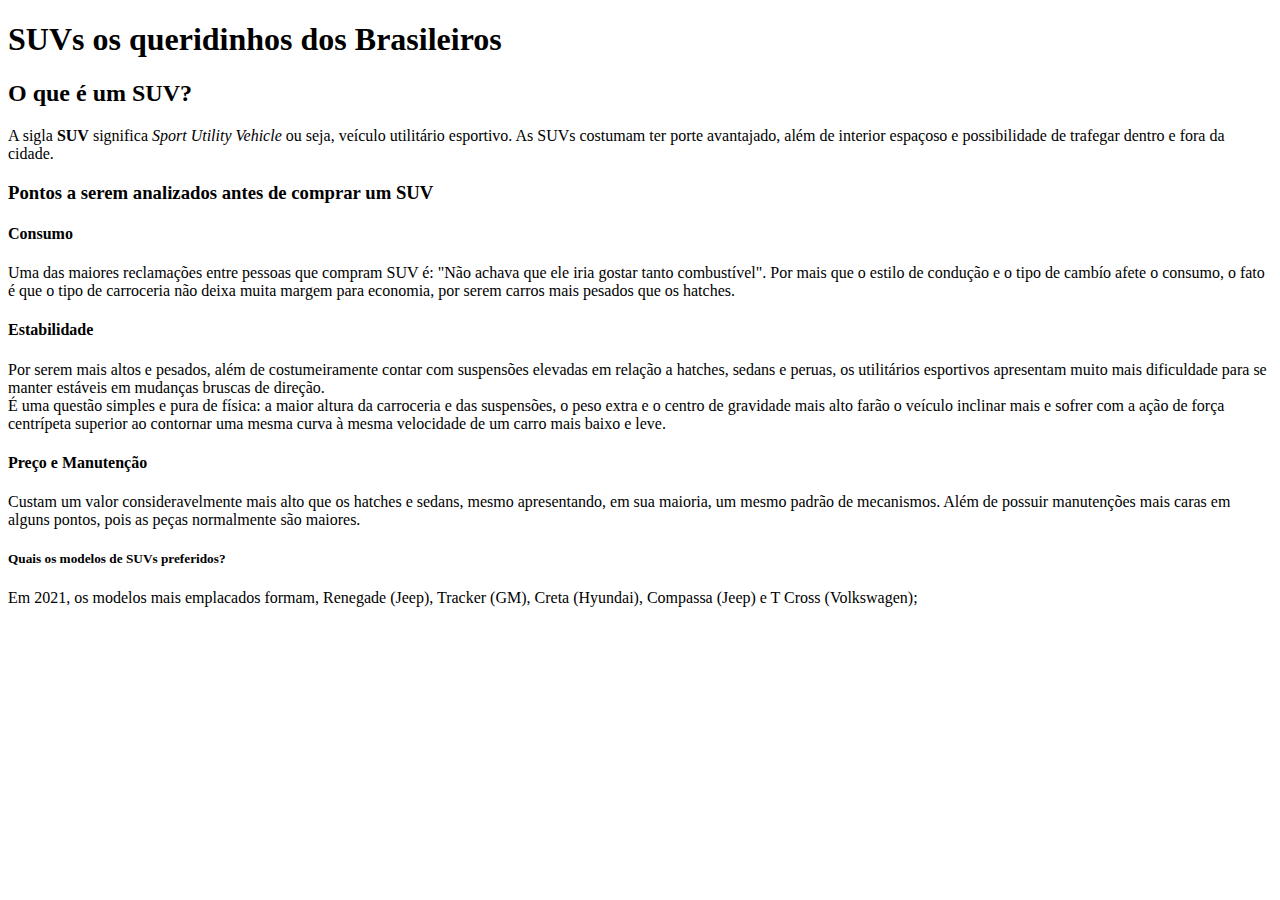
<file: exercicio1/index.html>
<!DOCTYPE html>
<html lang="pt-br">
<head>
    <meta charset="UTF-8">
    <meta http-equiv="X-UA-Compatible" content="IE=edge">
    <meta name="viewport" content="width=device-width, initial-scale=1.0">
    <title>Carros SUVs</title>
</head>
<body>
    <h1>
        SUVs os queridinhos dos Brasileiros
    </h1>
    <h2>
        O que é um SUV?
    </h2>
    <p>
    A sigla <b>SUV</b> significa <i>Sport Utility Vehicle</i> ou seja, veículo utilitário esportivo. As SUVs costumam ter porte avantajado, além de interior espaçoso e possibilidade de trafegar dentro e fora da cidade.
    </p>
    <h3>
        Pontos a serem analizados antes de comprar um SUV
    </h3>
    <h4>
        Consumo
    </h4>
    <p>
        Uma das maiores reclamações entre pessoas que compram SUV é: "Não achava que ele iria gostar tanto combustível". Por mais que o estilo de condução e o tipo de cambío afete o consumo, o fato é que o tipo de carroceria não deixa muita margem para economia, por serem carros mais pesados que os hatches. 
    </p>
    <h4>
        Estabilidade
    </h4>
    <p>
        Por serem mais altos e pesados, além de costumeiramente contar com suspensões elevadas em relação a hatches, sedans e peruas, os utilitários esportivos apresentam muito mais dificuldade para se manter estáveis em mudanças bruscas de direção.<br> É uma questão simples e pura de física: a maior altura da carroceria e das suspensões, o peso extra e o centro de gravidade mais alto farão o veículo inclinar mais e sofrer com a ação de força centrípeta superior ao contornar uma mesma curva à mesma velocidade de um carro mais baixo e leve.
    </p>
    <h4>
        Preço e Manutenção
    </h4>
    <p>
        Custam um valor consideravelmente mais alto que os hatches e sedans, mesmo apresentando, em sua maioria, um mesmo padrão de mecanismos. Além de possuir manutenções mais caras em alguns pontos, pois as peças normalmente são maiores. 
    </p>
    <h5>
        Quais os modelos de SUVs preferidos?
    </h5>
    <p>
        Em 2021, os modelos mais emplacados formam, Renegade (Jeep), Tracker (GM), Creta (Hyundai), Compassa (Jeep) e T Cross (Volkswagen);
    </p>
</body>
</html>
</file>
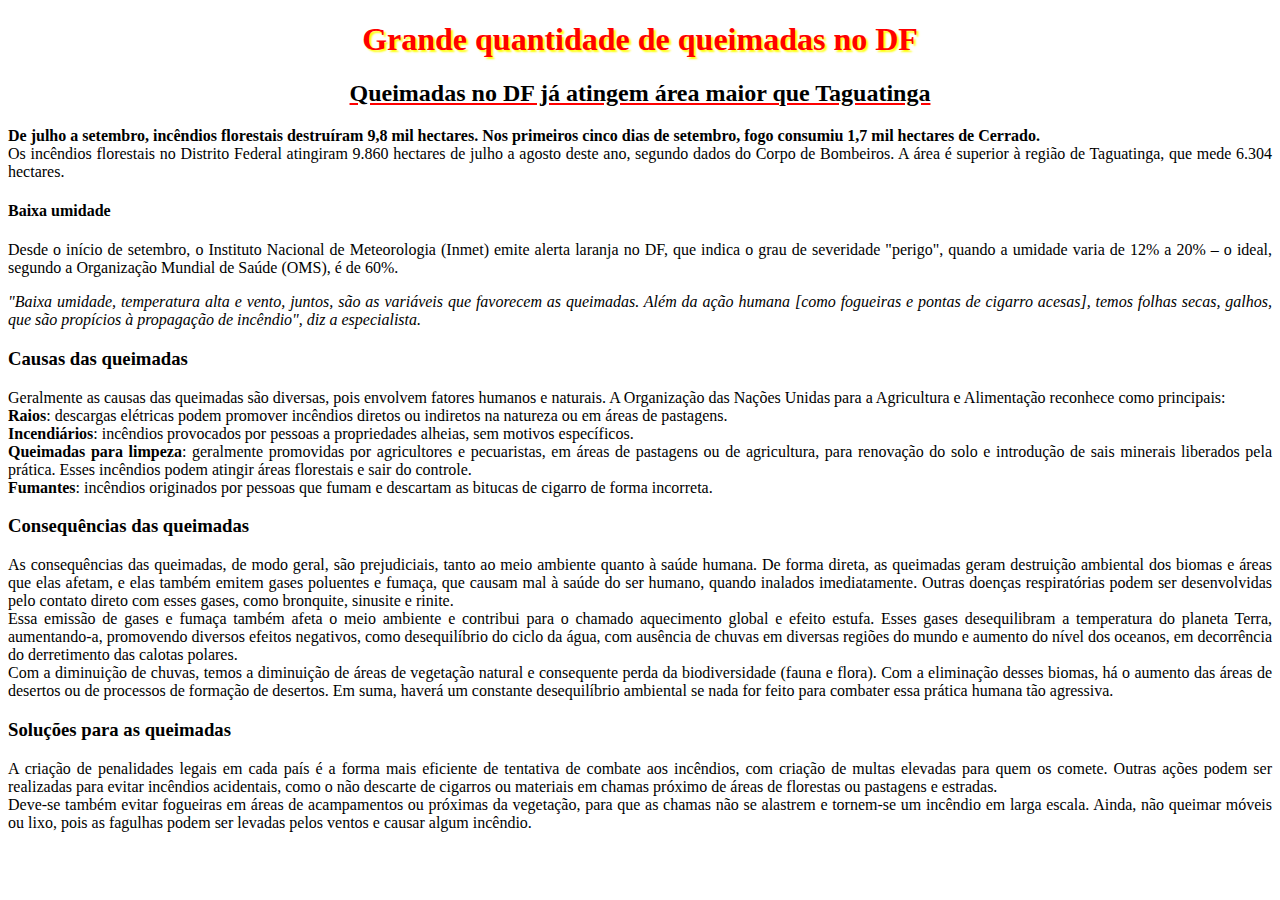
<file: exercicio2/index.html>
<!DOCTYPE html>
<html lang="pt-br">
<head>
    <meta charset="UTF-8">
    <meta http-equiv="X-UA-Compatible" content="IE=edge">
    <meta name="viewport" content="width=device-width, initial-scale=1.0">
    <title>Queimadas no DF</title>
    <link rel="stylesheet" href="estilo.css">
</head>
<body>
    <div>
        <h1>
            Grande quantidade de queimadas no DF
        </h1>
        <h2>Queimadas no DF já atingem área maior que Taguatinga</h2>
        <p>
            <b>De julho a setembro, incêndios florestais destruíram 9,8 mil hectares. Nos primeiros cinco dias de setembro, fogo consumiu 1,7 mil hectares de Cerrado.</b> <br>
            Os incêndios florestais no Distrito Federal atingiram 9.860 hectares de julho a agosto deste ano, segundo dados do Corpo de Bombeiros. A área é superior à região de Taguatinga, que mede 6.304 hectares.
        </p>
        <h4>Baixa umidade</h4>
        <p>Desde o início de setembro, o Instituto Nacional de Meteorologia (Inmet) emite alerta laranja no DF, que indica o grau de severidade "perigo", quando a umidade varia de 12% a 20% – o ideal, segundo a Organização Mundial de Saúde (OMS), é de 60%.</p>
        <p><i>"Baixa umidade, temperatura alta e vento, juntos, são as variáveis que favorecem as queimadas. Além da ação humana [como fogueiras e pontas de cigarro acesas], temos folhas secas, galhos, que são propícios à propagação de incêndio", diz a especialista.</i></p>
        <h3>Causas das queimadas</h3>
        <p>Geralmente as causas das queimadas são diversas, pois envolvem fatores humanos e naturais. A Organização das Nações Unidas para a Agricultura e Alimentação reconhece como principais:<br>
           <b>Raios</b>: descargas elétricas podem promover incêndios diretos ou indiretos na natureza ou em áreas de pastagens.<br>
           <b>Incendiários</b>: incêndios provocados por pessoas a propriedades alheias, sem motivos específicos.<br>
           <b>Queimadas para limpeza</b>: geralmente promovidas por agricultores e pecuaristas, em áreas de pastagens ou de agricultura, para renovação do solo e introdução de sais minerais liberados pela prática. Esses incêndios podem atingir áreas florestais e sair do controle.<br>
           <b>Fumantes</b>: incêndios originados por pessoas que fumam e descartam as bitucas de cigarro de forma incorreta.
        </p>
        <h3>
            Consequências das queimadas
        </h3>
        <p>
            As consequências das queimadas, de modo geral, são prejudiciais, tanto ao meio ambiente quanto à saúde humana. De forma direta, as queimadas geram destruição ambiental dos biomas e áreas que elas afetam, e elas também emitem gases poluentes e fumaça, que causam mal à saúde do ser humano, quando inalados imediatamente. Outras doenças respiratórias podem ser desenvolvidas pelo contato direto com esses gases, como bronquite, sinusite e rinite.<br>
            Essa emissão de gases e fumaça também afeta o meio ambiente e contribui para o chamado aquecimento global e efeito estufa. Esses gases desequilibram a temperatura do planeta Terra, aumentando-a, promovendo diversos efeitos negativos, como desequilíbrio do ciclo da água, com ausência de chuvas em diversas regiões do mundo e aumento do nível dos oceanos, em decorrência do derretimento das calotas polares.<br>
            Com a diminuição de chuvas, temos a diminuição de áreas de vegetação natural e consequente perda da biodiversidade (fauna e flora). Com a eliminação desses biomas, há o aumento das áreas de desertos ou de processos de formação de desertos. Em suma, haverá um constante desequilíbrio ambiental se nada for feito para combater essa prática humana tão agressiva.
        </p>
        <h3>
            Soluções para as queimadas
        </h3>
        <p>
            A criação de penalidades legais em cada país é a forma mais eficiente de tentativa de combate aos incêndios, com criação de multas elevadas para quem os comete. Outras ações podem ser realizadas para evitar incêndios acidentais, como o não descarte de cigarros ou materiais em chamas próximo de áreas de florestas ou pastagens e estradas.<br>
            Deve-se também evitar fogueiras em áreas de acampamentos ou próximas da vegetação, para que as chamas não se alastrem e tornem-se um incêndio em larga escala. Ainda, não queimar móveis ou lixo, pois as fagulhas podem ser levadas pelos ventos e causar algum incêndio.
        </p>
    </div>
</body>
</html>
</file>
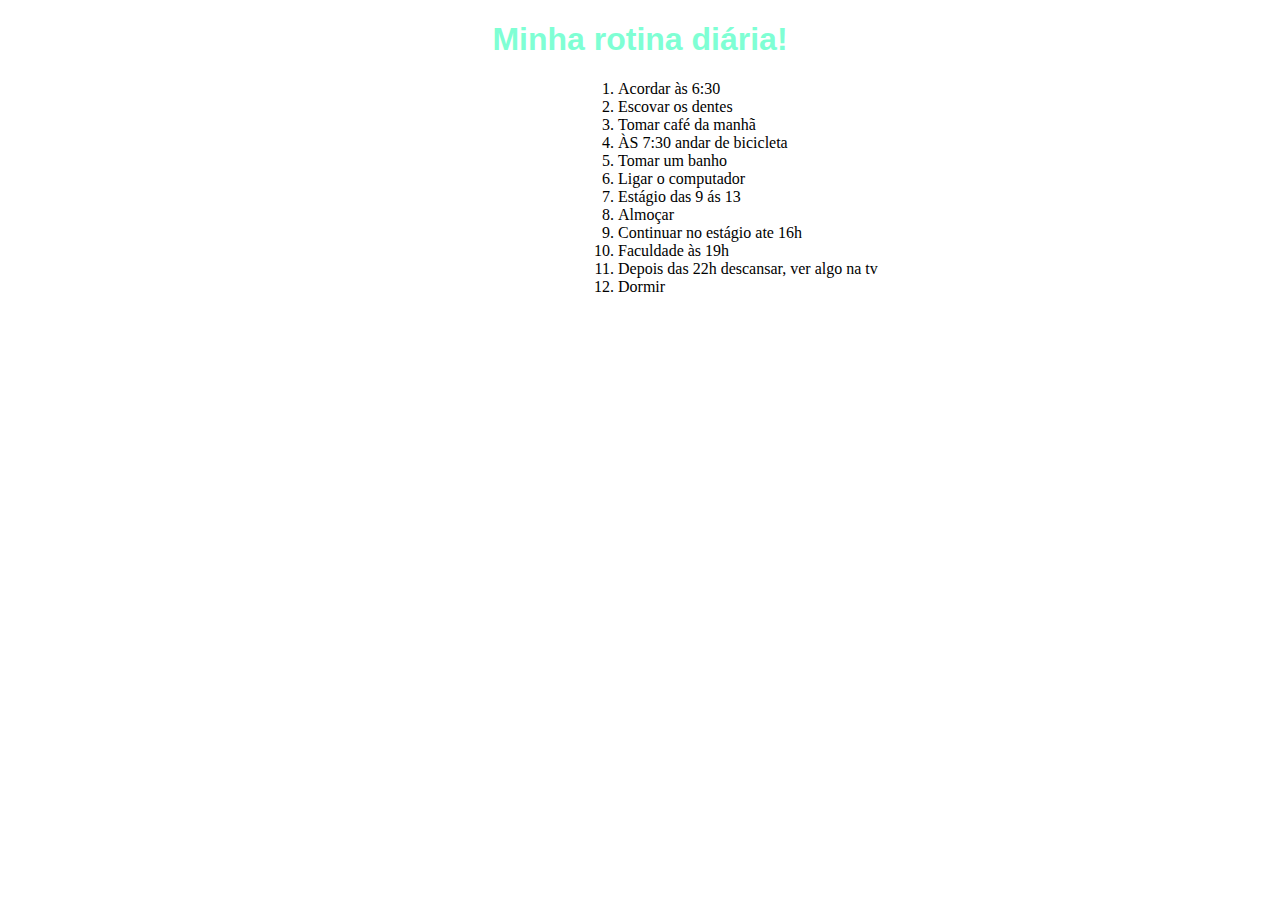
<file: exercicio3/index.html>
<!DOCTYPE html>
<html lang="pt-br">
<head>
    <meta charset="UTF-8">
    <meta http-equiv="X-UA-Compatible" content="IE=edge">
    <meta name="viewport" content="width=device-width, initial-scale=1.0">
    <title>Dia a Dia</title>
    <link rel="stylesheet" href="estilo.css">
</head>
<body>
    <h1>
        Minha rotina diária!
    </h1>
    <ol id="rotina">
        <li>Acordar às 6:30</li>
        <li>Escovar os dentes</li>
        <li>Tomar café da manhã</li>
        <li>ÀS 7:30 andar de bicicleta</li>
        <li>Tomar um banho</li>
        <li>Ligar o computador</li>
        <li>Estágio das 9 ás 13</li>
        <li>Almoçar</li>
        <li>Continuar no estágio ate 16h</li>
        <li>Faculdade às 19h</li>
        <li>Depois das 22h descansar, ver algo na tv</li>
        <li>Dormir</li>
    </ol>
</body>
</html>
</file>
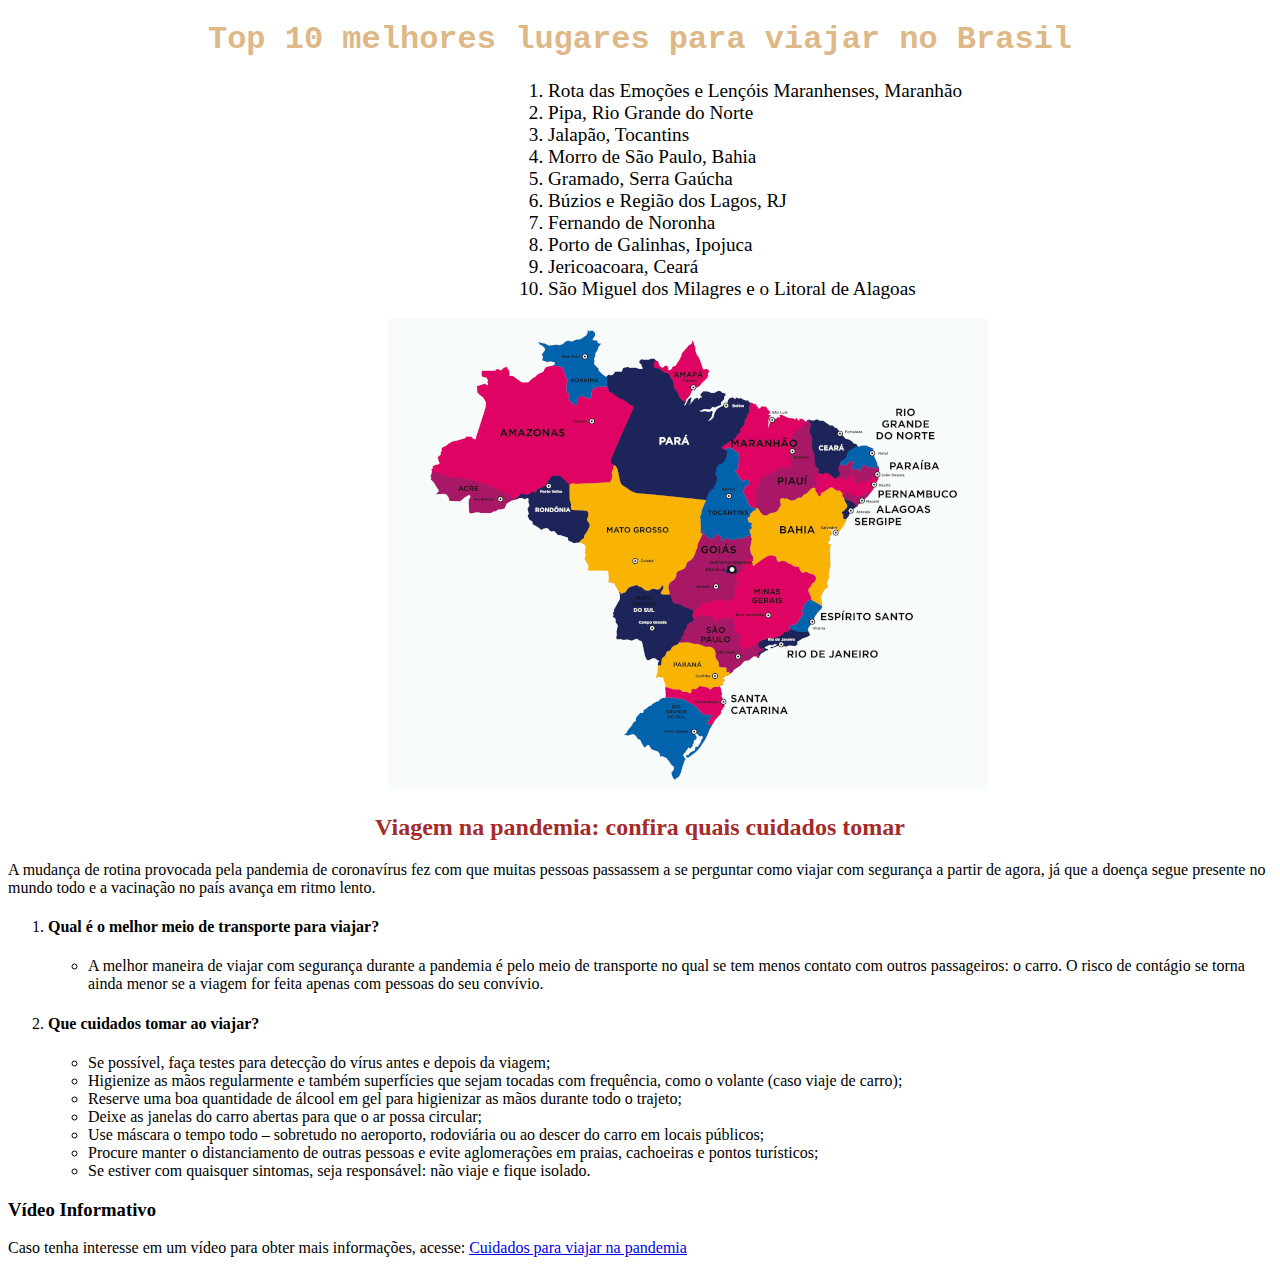
<file: exercicio4/index.html>
<!DOCTYPE html>
<html lang="pt-br">
<head>
    <meta charset="UTF-8">
    <meta http-equiv="X-UA-Compatible" content="IE=edge">
    <meta name="viewport" content="width=device-width, initial-scale=1.0">
    <title>Viagens no Brasil</title>
    <link rel="stylesheet" href="estilo.css">
</head>
<body>
    <div>
            <h1>
                Top 10 melhores lugares para viajar no Brasil
            </h1>
       
        <ol id="top">
            <li>
                Rota das Emoções e Lençóis Maranhenses, Maranhão
            </li>
            <li>
                Pipa, Rio Grande do Norte
            </li>
            <li>
                Jalapão, Tocantins
            </li>
            <li>
                Morro de São Paulo, Bahia
            </li>
            <li>
                Gramado, Serra Gaúcha
            </li>
            <li>
                Búzios e Região dos Lagos, RJ
            </li>
            <li>
                Fernando de Noronha
            </li>
            <li>
                Porto de Galinhas, Ipojuca
            </li>
            <li>
                Jericoacoara, Ceará
             </li>
            <li>
                São Miguel dos Milagres e o Litoral de Alagoas
            </li>
        </ol>
        <img id="mapa" src="mapa-brasil-politico.jpg" alt="">
        <h2>Viagem na pandemia: confira quais cuidados tomar</h2>
        <p>
            A mudança de rotina provocada pela pandemia de coronavírus fez com que muitas pessoas passassem a se perguntar como viajar com segurança a partir de agora, já que a doença segue presente no mundo todo e a vacinação no país avança em ritmo lento.
        </p>
            <ol>
                <li><h4>Qual é o melhor meio de transporte para viajar?</h4></li>
                <ul>
                    <li>
                        A melhor maneira de viajar com segurança durante a pandemia é pelo meio de transporte no qual se tem menos contato com outros passageiros: o carro. O risco de contágio se torna ainda menor se a viagem for feita apenas com pessoas do seu convívio.
                    </li>
                </ul>
                <li><h4>Que cuidados tomar ao viajar?</h4></li>
                <ul>
                    <li>
                        Se possível, faça testes para detecção do vírus antes e depois da viagem;
                    </li>
                    <li>
                        Higienize as mãos regularmente e também superfícies que sejam tocadas com frequência, como o volante (caso viaje de carro);
                    </li>
                    <li>
                        Reserve uma boa quantidade de álcool em gel para higienizar as mãos durante todo o trajeto;
                    </li>
                    <li>
                        Deixe as janelas do carro abertas para que o ar possa circular;
                    </li>
                    <li>
                        Use máscara o tempo todo – sobretudo no aeroporto, rodoviária ou ao descer do carro em locais públicos;
                    </li>
                    <li>
                        Procure manter o distanciamento de outras pessoas e evite aglomerações em praias, cachoeiras e pontos turísticos;
                    </li>
                    <li>
                        Se estiver com quaisquer sintomas, seja responsável: não viaje e fique isolado.
                    </li>
                </ul>
            </ol>
            <h3>
                Vídeo Informativo
            </h3>
            <p>Caso tenha interesse em um vídeo para obter mais informações, acesse: <a href="https://www.youtube.com/watch?v=ugxvV-Fdkjg" target="_blank">Cuidados para viajar na pandemia</a></p>
    </div>
</body>
</html>
</file>
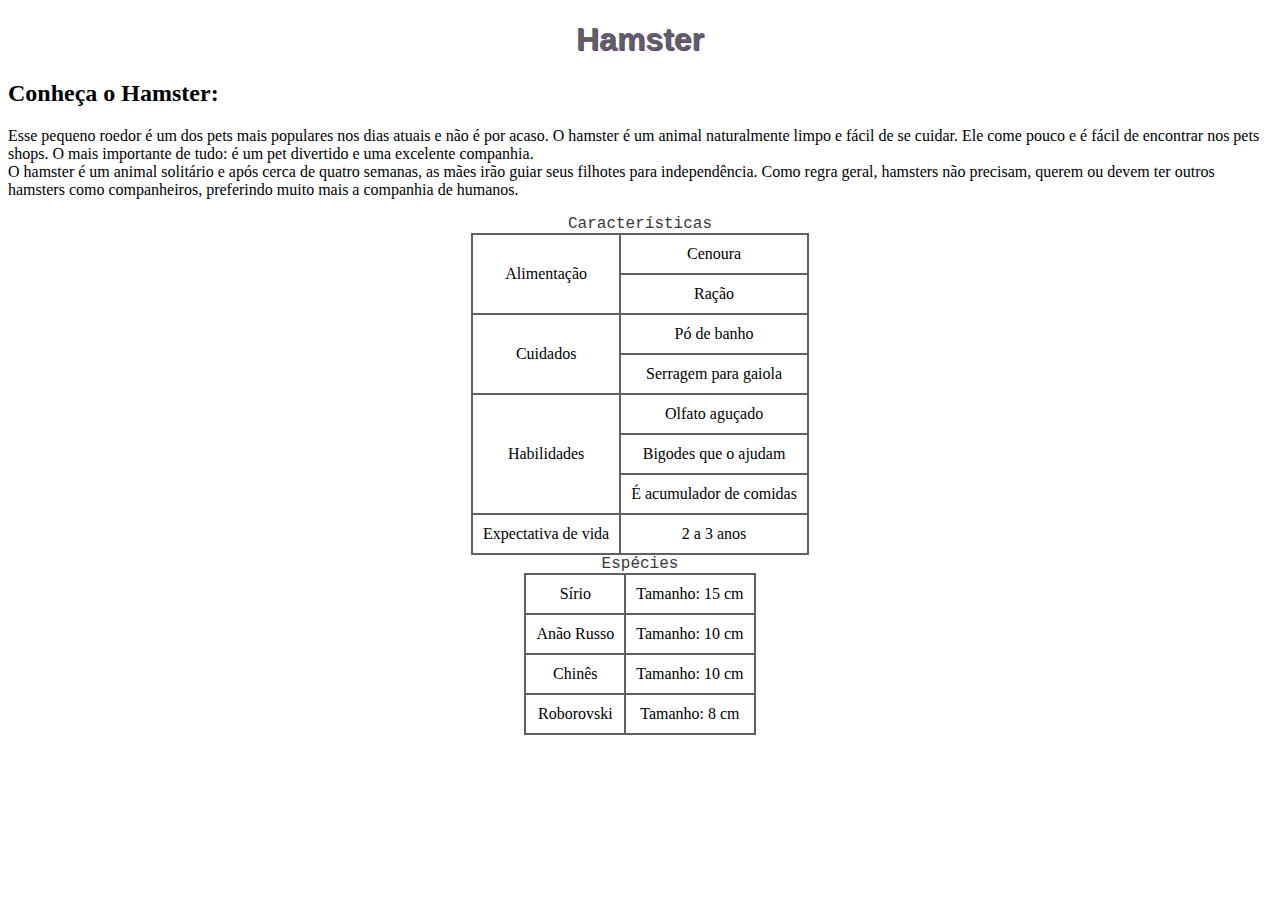
<file: exercicio5/index.html>
<!DOCTYPE html>
<html lang="pt-br">
<head>
    <meta charset="UTF-8">
    <meta http-equiv="X-UA-Compatible" content="IE=edge">
    <meta name="viewport" content="width=device-width, initial-scale=1.0">
    <title>Hamster</title>
    <link rel="stylesheet" href="estilo.css">
</head>
<body>
    <h1>Hamster</h1>
    <h2>
        Conheça o Hamster:
    </h2>
    <p>
        Esse pequeno roedor é um dos pets mais populares nos dias atuais e não é por acaso. O hamster é um animal naturalmente limpo e fácil de se cuidar. Ele come pouco e é fácil de encontrar nos pets shops. O mais importante de tudo: é um pet divertido e uma excelente companhia.<br>
        O hamster é um animal solitário e após cerca de quatro semanas, as mães irão guiar seus filhotes para independência. Como regra geral, hamsters não precisam, querem ou devem ter outros hamsters como companheiros, preferindo muito mais a companhia de humanos.
    </p>

    <table id="tabelaum">
        <caption id="tema1"> Características</caption>
        <tr><td rowspan="2">Alimentação</td> <td>Cenoura</td></tr> 
        <tr><td>Ração</td></tr>
        <tr> <td rowspan="2"> Cuidados </td><td>Pó de banho</td></tr>
        <tr><td>Serragem para gaiola</td></tr>
        <tr> <td rowspan="3">Habilidades </td><td>Olfato aguçado</td></tr>
        <tr><td>Bigodes que o ajudam</td></tr>
        <tr><td>É acumulador de comidas</td></tr>
        <tr> <td> Expectativa de vida </td><td>2 a 3 anos</td></tr>

    </table>

    <table id="tabeladois">
        <caption id="tema2"> Espécies</caption>
        <tr><td>Sírio</td> <td>Tamanho: 15 cm</td></tr> 
        <tr><td>Anão Russo</td> <td>Tamanho: 10 cm</td></tr>
        <tr><td>Chinês</td> <td>Tamanho: 10 cm</td></tr>
        <tr><td>Roborovski</td> <td>Tamanho: 8 cm</td></tr>
    </table>
</body>
</html>
</file>
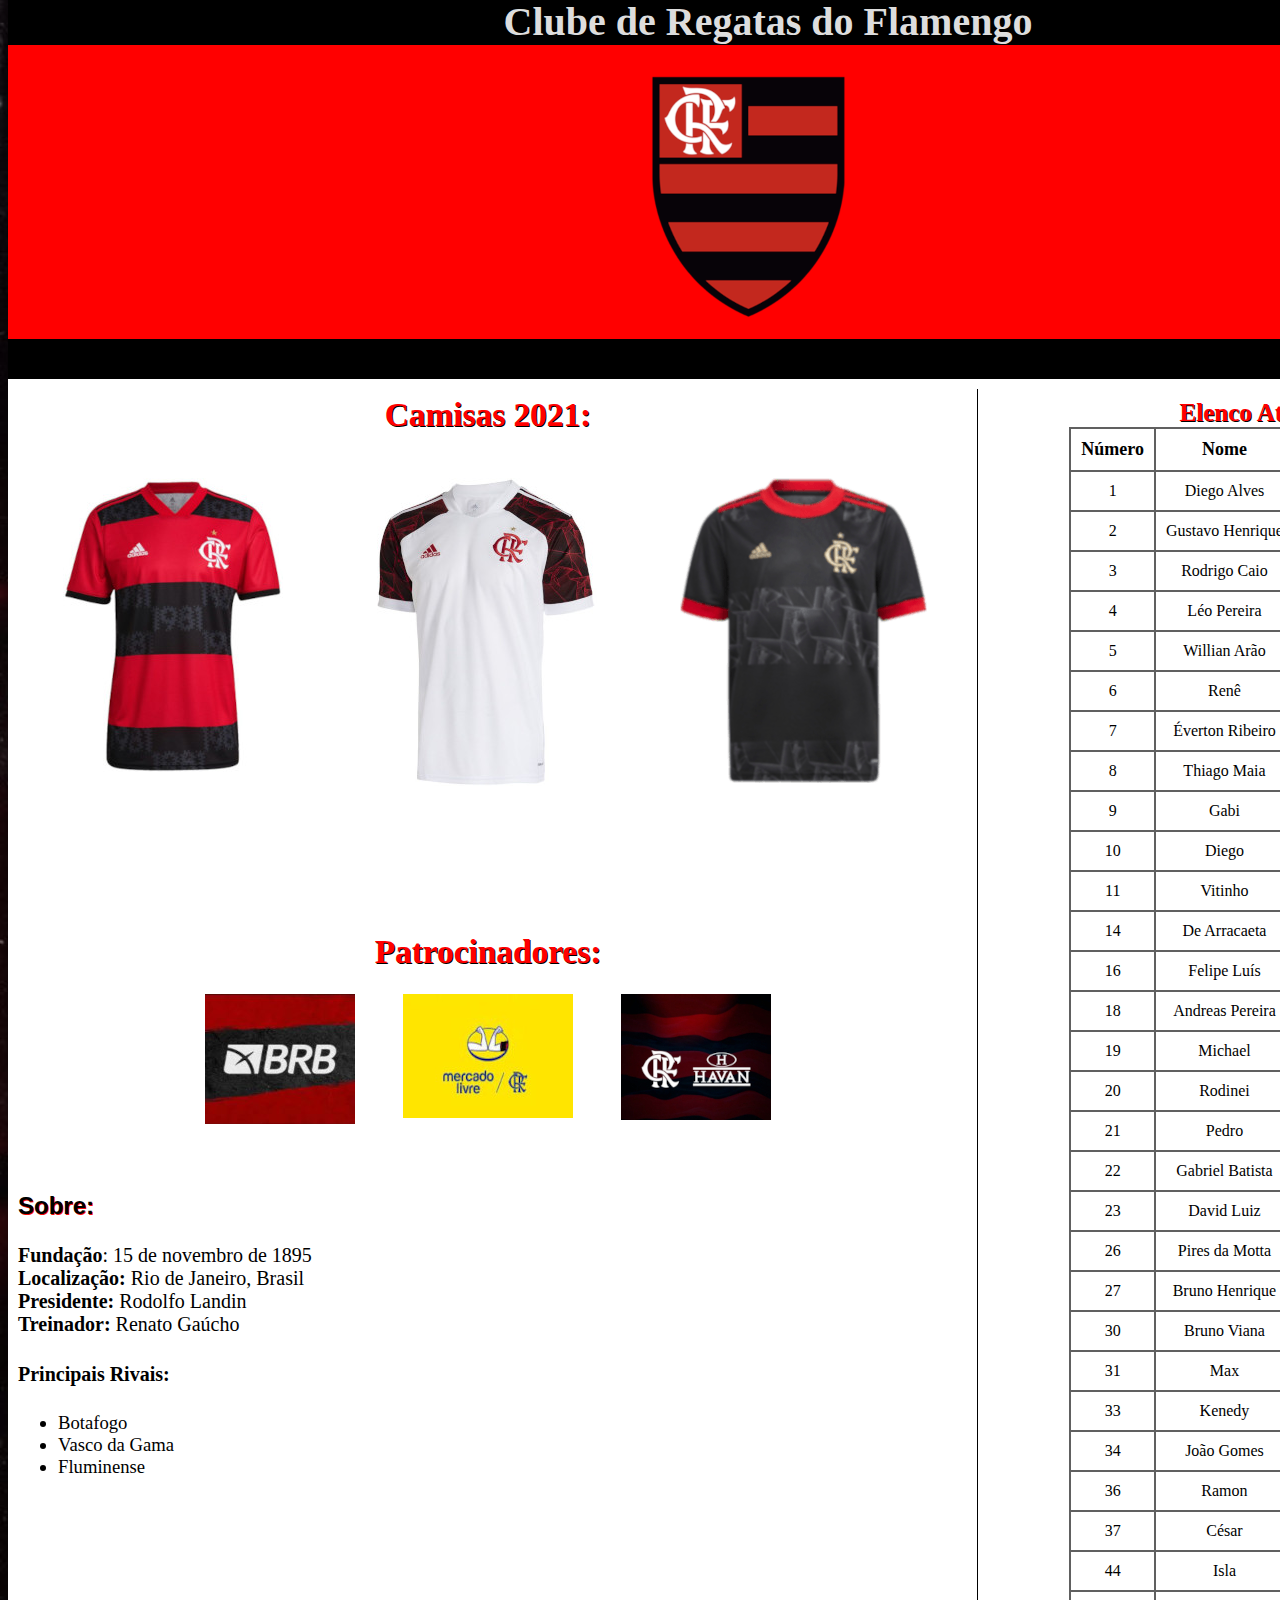
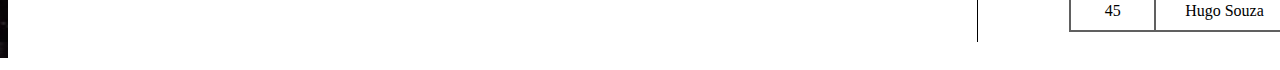
<file: Sprint2/index.html>
<!DOCTYPE html>
<html lang="pt-br">
<head>
    <meta charset="UTF-8">
    <meta http-equiv="X-UA-Compatible" content="IE=edge">
    <meta name="viewport" content="width=device-width, initial-scale=1.0">
    <title>Flamengo</title>
    <link rel="stylesheet" href="estilo.css">
</head>
<body>
    <div id="interface">
    <header id= "cabecalho">
        <h1>Clube de Regatas do Flamengo</h1>

        <img id="escudo" src="escudoFlamengonovo1.png">
        <img id="adidas" src="adidas2novo.png">
    </header>
    <section id="corpo">
        <ul class="camisas">
            <h2>Camisas 2021:</h2>
            <li><a href="https://loja.flamengo.com.br/camisa-flamengo-jogo-1-adidas-2021/p" target="_blank"><img src="Camisa1novo2.jpg"  img-responsive img-thumbnail"></a></li>
            <li>
                <a href="https://loja.flamengo.com.br/camisa-flamengo-jogo-2-adidas-2021/p" target="_blank"><img src="Camisa2novo.jpg"  img-responsive img-thumbnail"></a>
            </li>
            <li>
                <a href="https://loja.flamengo.com.br/camisa-flamengo-jogo-3-adidas-2021/p" target="_blank"><img src="Camisa3novo3.png"  img-responsive img-thumbnail"></a>
            </li>
        </ul>  

    
        <ul class="lista1">
            <h3>Patrocinadores: </h3>
            <li><img src="brbnovo1.jpg"></li>
            <li><img src="mercadolivre2.jpg"></li>
            <li><img src="havan1.jpeg"></li>
        </ul>  
     <h3>Sobre:</h3>
    
    <p>
        <b>Fundação</b>: 15 de novembro de 1895<br>
        <b>Localização:</b> Rio de Janeiro, Brasil<br>
        <b>Presidente:</b> Rodolfo Landin<br>
        <b>Treinador:</b> Renato Gaúcho 
    </p>
    <h4>Principais Rivais:</h4>
    <ul id="rivais">
        <li>Botafogo</li>
        <li>Vasco da Gama</li>
        <li>Fluminense</li>
    </ul>
    </section>
    <aside id="lateral">
   
    <table id="elenco">
        <caption>Elenco Atual</caption>
        <tr>
            <td class="principal">Número</td><td class="principal">Nome</td><td class="principal">Posição</td>
        </tr>
        <tr>
            <td>1</td><td>Diego Alves</td><td>Goleiro</td>
        </tr>
        <tr>
            <td>2</td><td>Gustavo Henrique</td><td>Zagueiro</td>
        </tr>
        <tr>
            <td>3</td><td>Rodrigo Caio</td><td>Zagueiro</td>
        </tr>
        <tr>
            <td>4</td><td>Léo Pereira </td><td>Zagueiro</td>
        </tr>
        <tr>
            <td>5</td><td>Willian Arão</td><td>Volante</td>
        </tr>
        <tr>
            <td>6</td><td>Renê</td><td>Lateral Esquerdo</td>
        </tr>
        <tr>
            <td>7</td><td>Éverton Ribeiro</td><td>Meio Campo</td>
        </tr>
        <tr>
            <td>8</td><td>Thiago Maia</td><td>Volante</td>
        </tr>
        <tr>
            <td>9</td><td>Gabi</td><td>Atacante</td>
        </tr>
        <tr>
            <td>10</td><td>Diego</td><td>Meio Campo</td>
        </tr>
        <tr>
            <td>11</td><td>Vitinho</td><td>Atacante</td>
        </tr>
        <tr>
            <td>14</td><td>De Arracaeta</td><td>Meio Campo</td>
        </tr>
        <tr>
            <td>16</td><td>Felipe Luís</td><td>Lateral Esquerdo</td>
        </tr>
        <tr>
            <td>18</td><td>Andreas Pereira</td><td>Meio Campo</td>
        </tr>
        <tr>
            <td>19</td><td>Michael</td><td>Atacante</td>
        </tr>
        <tr>
            <td>20</td><td>Rodinei</td><td>Lateral Direito</td>
        </tr>
        <tr>
            <td>21</td><td>Pedro</td><td>Atacante</td>
        </tr>
        <tr>
            <td>22</td><td>Gabriel Batista</td><td>Goleiro</td>
        </tr>
        <tr>
            <td>23</td><td>David Luiz</td><td>Zagueiro</td>
        </tr>
        <tr>
            <td>26</td><td>Pires da Motta</td><td>Volante</td>
        </tr>
        <tr>
            <td>27</td><td>Bruno Henrique</td><td>Atacante</td>
        </tr>
        <tr>
            <td>30</td><td>Bruno Viana</td><td>Goleiro</td>
        </tr>
        <tr>
            <td>31</td><td>Max</td><td>Meio Campo</td>
        </tr>
        <tr>
            <td>33</td><td>Kenedy</td><td>Atacante</td>
        </tr>
        <tr>
            <td>34</td><td>João Gomes</td><td>Volante</td>
        </tr>
        <tr>
            <td>36</td><td>Ramon</td><td>Lateral Esquerdo</td>
        </tr>
        <tr>
            <td>37</td><td>César</td><td>Goleiro</td>
        </tr>
        <tr>
            <td>44</td><td>Isla</td><td>Lateral Direito</td>
        </tr>
        <tr>
            <td>45</td><td>Hugo Souza</td><td>Goleiro</td>
        </tr>
    </table>
    </aside>
    </div>
</body>
</html>
</file>
<file: exercicio2/estilo.css>
@charset "UTF-8";

p{
    text-align: justify;
    
}

h1{
    font-family: Georgia, 'Times New Roman', Times, serif;
    text-align: center;
    color:red;
    text-shadow: 2px 2px 2px yellow;
}
h2{
    text-decoration: underline red;
    text-align: center;
}
</file>
<file: exercicio3/estilo.css>
@charset "UTF-8";

h1{
    font-family: Impact, Haettenschweiler, 'Arial Narrow Bold', sans-serif;
    color: aquamarine;
    text-align: center;
}
ol#rotina{
    margin-left: 570px;
}
</file>
<file: exercicio4/estilo.css>
@charset "UTF-8";

h1{
    font-family: 'Courier New', Courier, monospace;
    color: burlywood;
    text-align: center;
}
ol#top{
    margin-left: 500px;
    font-size: larger;
}
img#mapa{
    margin-left: 380px;
}

h2{
    font-family: 'Times New Roman', Times, serif;
    color: brown;
    text-align: center;
}
</file>
<file: exercicio5/estilo.css>
@charset "UTF-8";

h1{
    font-family: 'Gill Sans', 'Gill Sans MT', Calibri, 'Trebuchet MS', sans-serif;
    color:#606060;
    text-shadow: 1px 1px rebeccapurple;
    text-align: center;
    font-size: xx-large;
}
table#tabelaum{
    border: 1px solid #606060;
    border-spacing: 0px;
    margin-left: auto;
    margin-right: auto;

}

table#tabelaum td{
    border: 1px solid #606060;
    padding: 10px;
    text-align: center;
    vertical-align: middle;
}

caption#tema1{
    font-family: 'Courier New', Courier, monospace;
    color: rgb(56, 56, 56);
}
table#tabeladois{
    border: 1px solid #606060;
    border-spacing: 0px;
    margin-left: auto;
    margin-right: auto;

}

table#tabeladois td{
    border: 1px solid #606060;
    padding: 10px;
    text-align: center;
    vertical-align: middle;
}

caption#tema2{
    font-family: 'Courier New', Courier, monospace;
    color: rgb(56, 56, 56);
}
</file>
<file: Sprint2/estilo.css>
@charset "UTF-8";

body{
    width: 100vw;
    height: 100vh;
    background-image: url("flamengo.jpg_large");
    background-size: cover;

}

div#interface{
    width: 1500px;
    height: 1650px;
    margin: -20px auto 0px auto;
    box-shadow: 0px 0px 10px rgba(0, 0, 0, .5);
    padding: 10px;
    background-color: white;
}

header#cabecalho{
    border-bottom: 40px #000000 solid;
    background-color: red;
    margin-top: -27px;
    margin-left: -10px;
    margin-right: -10px;
    
}

header#cabecalho h1{
    text-align: center;
    font-family:Georgia, 'Times New Roman', Times, serif;
    font-size: 30pt;
    color:#dddddd;
    background-color: #000000;
}

header#cabecalho img#escudo{
    position: relative;
    left: 640px;
    top: 3px; 
    margin-bottom: 20px;
}
header#cabecalho img#adidas{
    position: relative;
    left: 1120px;
    top: 3px; 
    margin-bottom: 20px;
}

ul#lista1 li{
    list-style: none;
}

table#elenco {
    border: 1px solid #606060;
    border-spacing: 0px;
    margin-left: auto;
    margin-right: auto;
}

table#elenco td{
    border: 1px solid #606060;
    padding: 10px;
    text-align: center;
}

table#elenco caption{
    font-size: 25px;
    font-weight: bolder;
    color: red;
    text-shadow: 1px 1px #000000;
}

table#elenco td.principal{
    font-weight: bolder;
    font-size: 18px;
}

section#corpo{
    display: block;
    width: 900px;
    float: left;
    padding-right: 15px;
    margin-top: -60px;
}


aside#lateral{
    display: block;
    width: 520px;
    float: right;
    padding: 10px;
    margin-top: 10px;
    box-shadow: 2px 2px 2px rgba(0, 0, 0 .5);
    border-left: 1px solid black;
}

section#corpo ul h2{
    font-family: 'Times New Roman', Times, serif;
    font-size: 25pt;
    text-align: center;
    margin-bottom: 10pt;
    color: red;
    text-shadow: 1px 1px #000000;
}

section#corpo ul.camisas{
    width: 940px;
    margin: 0 auto;
    padding: 50px 0;
}

section#corpo ul.camisas li{
    display: inline-block;
    text-align: center;
    width: 30%;
    vertical-align: top;
    margin: 0 1.5%;
    padding: 30px 20px;
    box-sizing: border-box;
}

section#corpo ul.lista1 h3{
    font-family: 'Times New Roman', Times, serif;
    font-size: 25pt;
    text-align: center;
    margin-bottom: 10pt;
    color: red;
    text-shadow: 1px 1px #000000;
}

section#corpo ul.lista1{
    width: 940px;
    margin: 0 auto;
    padding: 30px 0;
    text-align: center;
}

section#corpo ul.lista1 li{
    display: inline-block;
    text-align: center;
    vertical-align: top;
    margin: 0 1.5%;
    padding: 10px 8px;
    box-sizing: border-box;
}


section#corpo h3{
    font-family:'Segoe UI', Tahoma, Geneva, Verdana, sans-serif;
    font-size: 18pt;
    text-shadow: 1px 1px #f50707;
}

section#corpo p{
    font-size: 15pt;
}
section#corpo h4{
    font-size: 15pt;
}
section#corpo ul#rivais li{
    font-size: 14pt;
}
</file>
